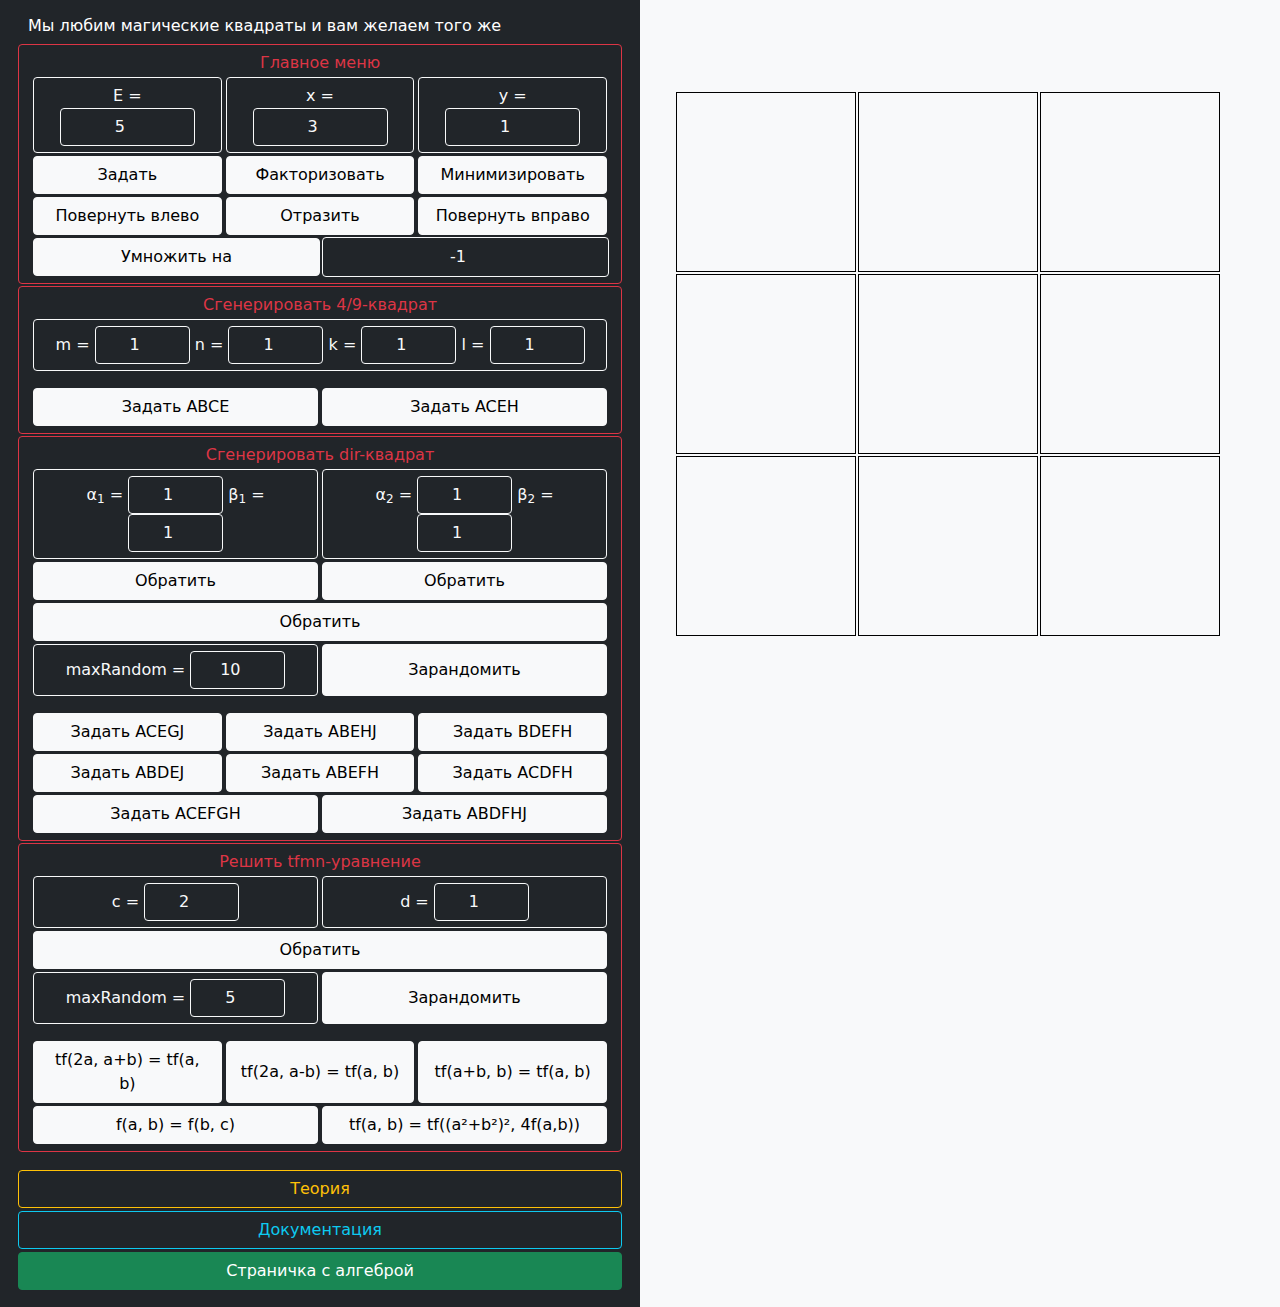
<file: index.html>
<!DOCTYPE html>
<html lang="en">
    <head>
        <meta charset="UTF-8">
        <meta http-equiv="X-UA-Compatible" content="IE=edge">
        <meta name="viewport" content="width=device-width, initial-scale=1.0">
        <title>MagicSquare</title>
        <link rel="stylesheet" href="bootstrap-5/css/bootstrap.min.css">
        <link rel="stylesheet" href="css/main.css">
    </head>

    <body>
        <div class = "content bg-light">
            <div id = "leftPanel" class = "leftPanel d-flex flex-column flex-shrink-0 p-3 text-white bg-dark">
                <div class="row"><div class = "col"><h6>Мы любим магические квадраты и вам желаем того же</h6></div></div>
                <div id = "values" class = "btn btn-outline-danger">
                    <div class="row"><div class = "col">Главное меню</div></div>
                    <div class="step-sm row">
                        <div class = "col btn btn-outline-light">
                            E = <input class="btn btn-outline-light" type = "number" id = "inputE" value = "5" maxlength = "10" min = "-999999" max = "9999999">
                        </div>
                        <div class = "col btn btn-outline-light">
                            x = <input class="btn btn-outline-light" type = "number" id = "inputX" value = "3" maxlength = "10" min = "-999999" max = "9999999">
                        </div>
                        <div class = "col btn btn-outline-light">
                            y = <input class="btn btn-outline-light" type = "number" id = "inputY" value = "1" maxlength = "10" min = "-999999" max = "9999999">
                        </div>
                    </div>
                    <div class="step-sm row">    
                        <button id = "applyButton" class="btn btn-light col">Задать</button>
                        <button id = "factorizeButton" class="btn btn-light col">Факторизовать</button>
                        <button id = "minimizeButton" class="btn btn-light col">Минимизировать</button>
                    </div>
                    <div class="step-sm row">
                        <button id = "leftRotateButton" class="btn btn-light col">Повернуть влево</button>
                        <button id = "mirrorButton" class="btn btn-light col">Отразить</button>
                        <button id = "rightRotateButton" class="btn btn-light col">Повернуть вправо</button>
                    </div>
                    <div class="step-sm row">
                        <button id = "multiplyButton" class="btn btn-light col">Умножить на</button>
                        <input class="btn btn-outline-light col" type = "number" id = "inputMultiply" value = "-1" maxlength = "3" min = "-9999" max = "999">
                    </div>
                </div>

                <div id = "fourOfNine" class = "btn btn-outline-danger step-lg">
                    <div class="row"><div class = "col">Сгенерировать 4/9-квадрат</div></div>
                    <div class = "step-sm row">
                        <div class = "col btn btn-outline-light">
                            m = <input class="btn btn-outline-light" type = "number" id = "inputM" value = "1" min = "1" max = "15">
                            n = <input class="btn btn-outline-light" type = "number" id = "inputN" value = "1" min = "1" max = "15">
                            k = <input class="btn btn-outline-light" type = "number" id = "inputK" value = "1" min = "1" max = "15">
                            l = <input class="btn btn-outline-light" type = "number" id = "inputL" value = "1" min = "1" max = "15">
                        </div>
                    </div>
                    <div class = "step-lg row">
                        <button id = "applyButtonABCE" class="btn btn-light col">Задать ABCE</button>
                        <button id = "applyButtonACEH" class="btn btn-light col">Задать ACEH</button>
                    </div>
                </div>


                <div id = "dirs" class = "btn btn-outline-danger step-lg">
                    <div class="row"><div class = "col">Сгенерировать dir-квадрат</div></div>
                    <div class = "step-sm row">
                        <div class = "col btn btn-outline-light">
                            &#945<sub>1</sub> = <input class="btn btn-outline-light" type = "number" id = "inputA1" value = "1" min = "1" max = "15">
                            &#946<sub>1</sub> = <input class="btn btn-outline-light" type = "number" id = "inputB1" value = "1" min = "1" max = "15">
                        </div>
                        <div class = "col btn btn-outline-light">
                            &#945<sub>2</sub> = <input class="btn btn-outline-light" type = "number" id = "inputA2" value = "1" min = "1" max = "15">
                            &#946<sub>2</sub> = <input class="btn btn-outline-light" type = "number" id = "inputB2" value = "1" min = "1" max = "15">                 
                        </div>
                    </div>   
                    <div class = "step-sm row">
                        <button id = "swapButton1" class="btn btn-light col">Обратить</button>
                        <button id = "swapButton2" class="btn btn-light col">Обратить</button>
                    </div>
                    <div class = "step-sm row">
                        <button id = "bigSwapButton" class="btn btn-light col">Обратить</button>
                    </div>
                    <div class = "step-sm row">
                        <div class = "col btn btn-outline-light">
                            maxRandom = <input class="btn btn-outline-light" type = "number" id = "inputMaxACEGJ" value = "10" maxlength = "3" min = "1" max = "15">
                        </div>
                        <button id = "randomButtonACEGJ" class="btn btn-light col">Зарандомить</button>
                    </div>

                    <div class = "step-lg row">
                        <button id = "applyButtonACEGJ" class="btn btn-light col">Задать ACEGJ</button>
                        <button id = "applyButtonABEHJ" class="btn btn-light col">Задать ABEHJ</button>
                        <button id = "applyButtonBDEFH" class="btn btn-light col">Задать BDEFH</button>
                    </div>
                    <div class = "step-sm row">
                        <button id = "applyButtonABDEJ" class="btn btn-light col">Задать ABDEJ</button>
                        <button id = "applyButtonABEFH" class="btn btn-light col">Задать ABEFH</button>
                        <button id = "applyButtonACDFH" class="btn btn-light col">Задать ACDFH</button>
                    </div>
                    <div class = "step-sm row">
                        <button id = "applyButtonACEFGH" class="btn btn-light col">Задать ACEFGH</button>
                        <button id = "applyButtonABDFHJ" class="btn btn-light col">Задать ABDFHJ</button>
                    </div>
                </div>

                <div class = "step-lg btn btn-outline-danger">
                    <div class="row"><div class = "col">Решить tfmn-уравнение</div></div>
                    <div class = "step-sm row">
                        <div class = "col btn btn-outline-light">
                            c = <input class="btn btn-outline-light" type = "number" id = "inputC" value = "2" maxlength = "3" min = "1" max = "15">
                        </div>
                        <div class = "col btn btn-outline-light">
                            d = <input class="btn btn-outline-light" type = "number" id = "inputD" value = "1" maxlength = "3" min = "1" max = "15">
                        </div>
                    </div>
                    <div class = "step-sm row">
                        <button id = "swapCdButton" class="btn btn-light col">Обратить</button>
                    </div>
                    <div class = "step-sm row">
                        <div class = "col btn btn-outline-light">
                            maxRandom = <input class="btn btn-outline-light" type = "number" id = "inputMaxCD" value = "5" maxlength = "3" min = "1" max = "15">
                        </div>
                        <button class="btn btn-light col" id = "randomButtonCD">Зарандомить</button>
                    </div>
                    <div class = "step-lg row">
                        <button class="btn btn-light col" id = "solveFirstButton">tf(2a, a+b) = tf(a, b)</button>
                        <button class="btn btn-light col" id = "solveSecondButton">tf(2a, a-b) = tf(a, b)</button>
                        <button class="btn btn-light col" id = "solveThirdButton">tf(a+b, b) = tf(a, b)</button>
                    </div>
                    <div class = "step-sm row">
                        <button class="btn btn-light col" id = "solveFourthButton">f(a, b) = f(b, c)</button>
                        <button class="btn btn-light col" id = "solveSevenButton">
                            tf(a, b) = tf((a&#178+b&#178)&#178, 4f(a,b))
                        </button>
                    </div>
                </div>

                <div class = "step-lg">
                    <a class = "step-sm row text-decoration-none" href = "MagicSquare.pdf" target = "_blank">
                        <button class = "btn btn-outline-warning col">Теория</button>
                    </a>
                    <a class = "step-sm row text-decoration-none" href = "https://github.com/VladimirMynka/MagicSquare" target = "_blank">
                        <button class = "btn btn-outline-info col">Документация</button>
                    </a>
                    <a class = "step-sm row text-decoration-none" href = "MatrixMultiply/index.html" target = "_blank">
                        <button class = "btn btn-success col">Страничка с алгеброй</button>
                    </a>
                </div>
            </div>

            <div class = "square" id = "square">
                <div class = "squareLine">
                    <div id = "E+x" class = "squareElement"></div> 
                    <div id = "E-x+y" class = "squareElement"></div> 
                    <div id = "E-y" class = "squareElement"></div>
                </div>
                <div class = "squareLine">
                    <div id = "E-x-y" class = "squareElement"></div>
                    <div id = "E" class = "squareElement"></div>
                    <div id = "E+x+y" class = "squareElement"></div>
                </div>
                <div class = "squareLine">
                    <div id = "E+y" class = "squareElement"></div>
                    <div id = "E+x-y" class = "squareElement"></div>
                    <div id = "E-x" class = "squareElement"></div>
                </div>
            </div>
        </div>

        <script src = "js/math.js"></script>
        <script src = "js/common.js"></script>
        <script src = "js/polynomials.js"></script>
        <script src = "js/polynomials2.js"></script>
        <script src = "js/main.js"></script>
        <script src = "js/rsa.js"></script>
        <script src = "js/generator.js"></script>
    </body>


</html>
</file>
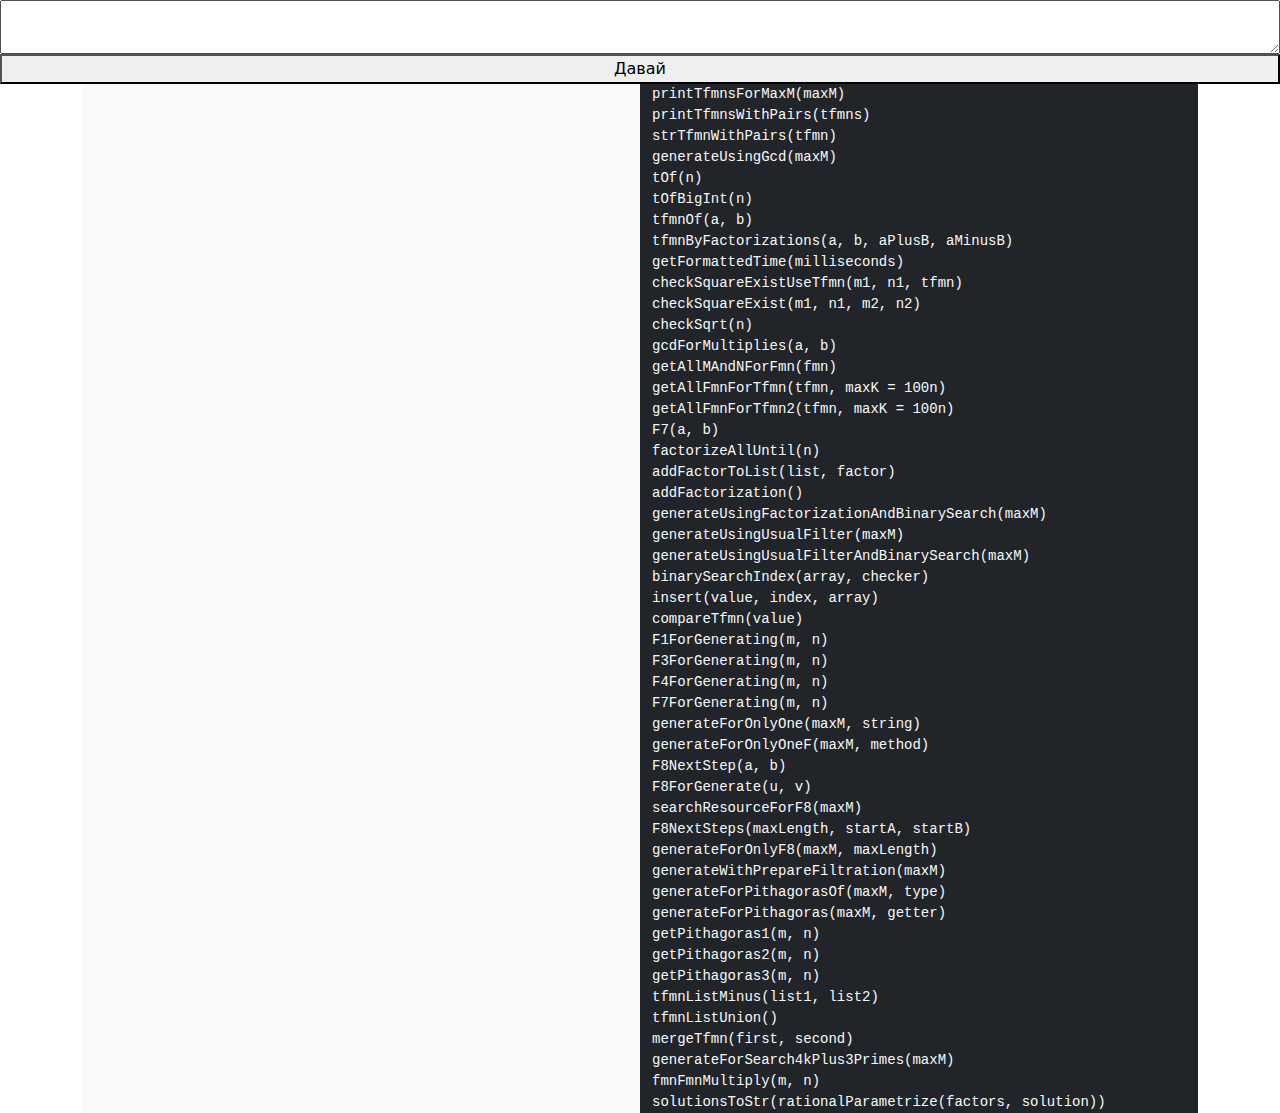
<file: Console/index.html>
<!DOCTYPE html>
<html lang="en">
<head>
    <meta charset="UTF-8">
    <meta http-equiv="X-UA-Compatible" content="IE=edge">
    <meta name="viewport" content="width=device-width, initial-scale=1.0">
    <title>MagicSquare</title>
    <link rel="stylesheet" href="../bootstrap-5/css/bootstrap.min.css">
    <link rel="stylesheet" href="../css/main.css">
</head>

<body>
<textarea id="input">
    </textarea>
<button id="startButton">
    Давай
</button>
<div class="container">
    <div class="row">
        <div id="output" class="col-6 bg-light text-dark text-wrap">

        </div>
        <div class="col-6 bg-dark text-light">
            <code id="funcs" class="text-light"></code>
        </div>
    </div>
</div>


<script src="../jQuery/jQuery.js"></script>
<script src="../js/math.js"></script>
<script src="../js/common.js"></script>
<script src="../js/polynomials.js"></script>
<script src="../js/polynomials2.js"></script>
<script src="../js/multiply/square.js"></script>
<script src="../js/rsa.js"></script>
<script src="../js/generator.js"></script>
<script>
    console.logs = [];
    const clog = console.log.bind(console);
    const error = console.error.bind(console);
    const clear = console.clear.bind(console);

    funcs = `printTfmnsForMaxM(maxM)
printTfmnsWithPairs(tfmns)
strTfmnWithPairs(tfmn)
generateUsingGcd(maxM)
tOf(n)
tOfBigInt(n)
tfmnOf(a, b)
tfmnByFactorizations(a, b, aPlusB, aMinusB)
getFormattedTime(milliseconds)
checkSquareExistUseTfmn(m1, n1, tfmn)
checkSquareExist(m1, n1, m2, n2)
checkSqrt(n)
gcdForMultiplies(a, b)
getAllMAndNForFmn(fmn)
getAllFmnForTfmn(tfmn, maxK = 100n)
getAllFmnForTfmn2(tfmn, maxK = 100n)
F7(a, b)
factorizeAllUntil(n)
addFactorToList(list, factor)
addFactorization()
generateUsingFactorizationAndBinarySearch(maxM)
generateUsingUsualFilter(maxM)
generateUsingUsualFilterAndBinarySearch(maxM)
binarySearchIndex(array, checker)
insert(value, index, array)
compareTfmn(value)
F1ForGenerating(m, n)
F3ForGenerating(m, n)
F4ForGenerating(m, n)
F7ForGenerating(m, n)
generateForOnlyOne(maxM, string)
generateForOnlyOneF(maxM, method)
F8NextStep(a, b)
F8ForGenerate(u, v)
searchResourceForF8(maxM)
F8NextSteps(maxLength, startA, startB)
generateForOnlyF8(maxM, maxLength)
generateWithPrepareFiltration(maxM)
generateForPithagorasOf(maxM, type)
generateForPithagoras(maxM, getter)
getPithagoras1(m, n)
getPithagoras2(m, n)
getPithagoras3(m, n)
tfmnListMinus(list1, list2)
tfmnListUnion()
mergeTfmn(first, second)
generateForSearch4kPlus3Primes(maxM)
fmnFmnMultiply(m, n)
solutionsToStr(rationalParametrize(factors, solution))`.split('\n')

    let jsongify = (data) => JSON.stringify(data, (key, value) =>
        typeof value === "bigint" ? value.toString() + "n" : value
    )

    for (let func of funcs) {
        let keeper = document.createElement("div")
        keeper.innerText = func
        keeper.onclick = () => {
            let input = document.getElementById("input")
            input.value = func
        }
        document.getElementById("funcs").append(keeper)
    }

    let index = -1;

    console.log = (...args) => {
        console.logs.push({
            type: "message",
            message: args.toString()
        })
        drawLogs(console.logs)
        clog(args.toString());
    }

    console.error = (...args) => {
        console.logs.push({
            type: "error",
            message: args.toString()
        })
        drawLogs(console.logs)
        error(args.toString());
    }

    console.clear = (...args) => {
        console.logs.length = length;
        drawLogs(console.logs);
        error(args.toString());
    }

    console.input = (...args) => {
        console.logs.push({
            type: "input",
            message: args.toString()
        })
        drawLogs(console.logs);
    }

    console.result = (...args) => {
        console.logs.push({
            type: "result",
            message: typeof args[0] == 'object' ? jsongify(args) : args.toString()
        })
        drawLogs(console.logs);
    }

    document.getElementById("startButton").onclick = () => {
        let input = document.getElementById("input")
        let text = input.value
        console.input(text)
        input.value = ""
        let result = eval(text)
        console.result(result)
    }

    let drawLogs = (logs) => {
        let output = document.getElementById("output")
        output.innerHTML = ""
        for (let log of logs) {
            let elem = document.createElement('div')
            elem.innerText = log.message
            elem.classList.add("text-wrap", "overflow-hidden")
            if (log.type == "error") {
                elem.classList.add("bg-danger")
            } else if (log.type == "input") {
                elem.classList.add("bg-info")
                elem.classList.add("fst-italic")
            } else if (log.type == "input") {
                elem.classList.add("bg-success")
                elem.classList.add("fw-bold")
            }
            elem.onclick = () => {
                let input = document.getElementById("input")
                input.value = elem.innerText
            }
            output.prepend(elem)
        }
    }

    document.addEventListener('keydown', function (event) {
        if (event.key == 'Enter' && !event.shiftKey) {
            document.getElementById("startButton").click()
            event.preventDefault()
        }
        if (event.key == '') {
            document.getElementById("startButton").click()
            event.preventDefault()
        }
    });
</script>
</body>


</html>
</file>
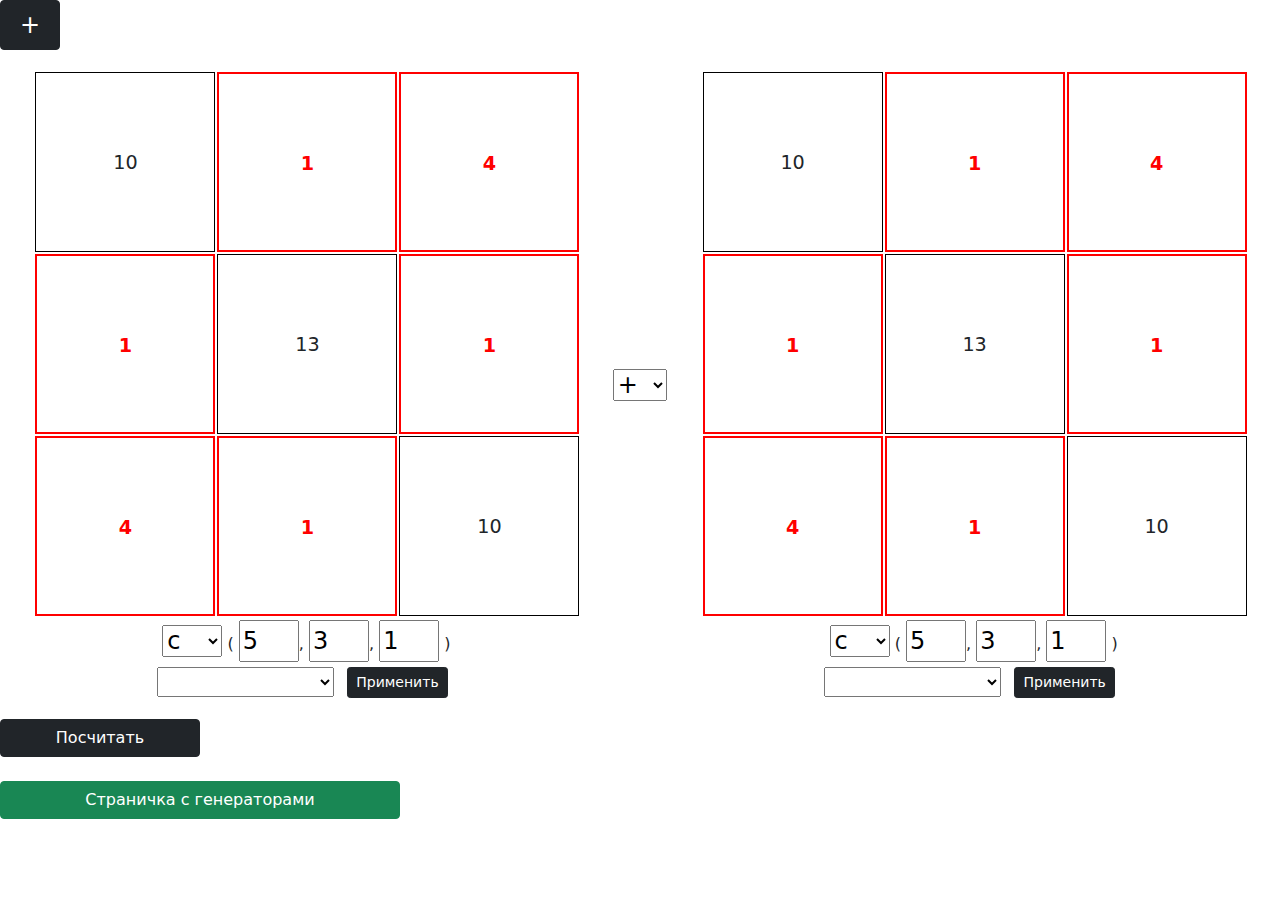
<file: matrix_multiply/index.html>
<!DOCTYPE html>
<html lang="en">
    <head>
        <meta charset="UTF-8">
        <meta http-equiv="X-UA-Compatible" content="IE=edge">
        <meta name="viewport" content="width=device-width, initial-scale=1.0">
        <title>MagicSquare</title>
        <link rel="stylesheet" href="../bootstrap-5/css/bootstrap.min.css">
        <link rel="stylesheet" href="../css/main.css">
    </head>

    <body>

    <div class="square-wrapper d-none">
        <div class="square">
            <div class = "squareLine">
                <div class = "squareElement Ex"></div>
                <div class = "squareElement E-xy"></div>
                <div class = "squareElement E-y"></div>
            </div>
            <div class = "squareLine">
                <div class = "squareElement E-x-y"></div>
                <div class = "squareElement E"></div>
                <div class = "squareElement Exy"></div>
            </div>
            <div class = "squareLine">
                <div class = "squareElement Ey"></div>
                <div class = "squareElement Ex-y"></div>
                <div class = "squareElement E-x"></div>
            </div>
        </div>
        <div class="row text-center">
            <div class="col-12 mt-1">
                <select class="small-input">
                    <option>m</option>
                    <option>c</option>
                </select>
                (
                <input type="number" class="small-input input-E"/>,
                <input type="number" class="small-input input-x"/>,
                <input type="number" class="small-input input-y"/>
                )
            </div>
            <div class="col-12 mt-1">
                <select class="operator-one-select" style="height: 30px">
                    <option value="0">Повернуть влево</option>
                    <option value="1">Повернуть вправо</option>
                    <option value="2">Транспонировать</option>
                    <option value="3">Минимизировать</option>
                    <option value="4">Умножить на</option>
                    <option value="5">Факторизовать</option>
                </select>
                <input type="number" class="d-none number-input">
                <button class="btn btn-dark btn-sm apply-one-operator mx-2">Применить</button>
            </div>
        </div>
    </div>

    <select class="operation-select d-none small-input">
        <option>+</option>
        <option>-</option>
        <option>×</option>
    </select>


    <button id = "add-square-button" class="btn btn-dark small-input">+</button>
    <div class="square-container">
    </div>
    <button id = "calculate-button" class="btn btn-dark" style="width: 200px">Посчитать</button>
    <a href="../index.html" class="btn btn-success mt-4" style="width: 400px">Страничка с генераторами</a>



    <script src = "../jQuery/jQuery.js"></script>
        <script src = "../js/math.js"></script>
        <script src = "../js/polynomials.js"></script>
        <script src = "../js/polynomials2.js"></script>
        <script src = "../js/multiply/square.js"></script>
        <script src = "../js/multiply/multiplierPage.js"></script>
        <script src = "../js/rsa.js"></script>
        <script src = "../js/generator.js"></script>
    </body>


</html>
</file>
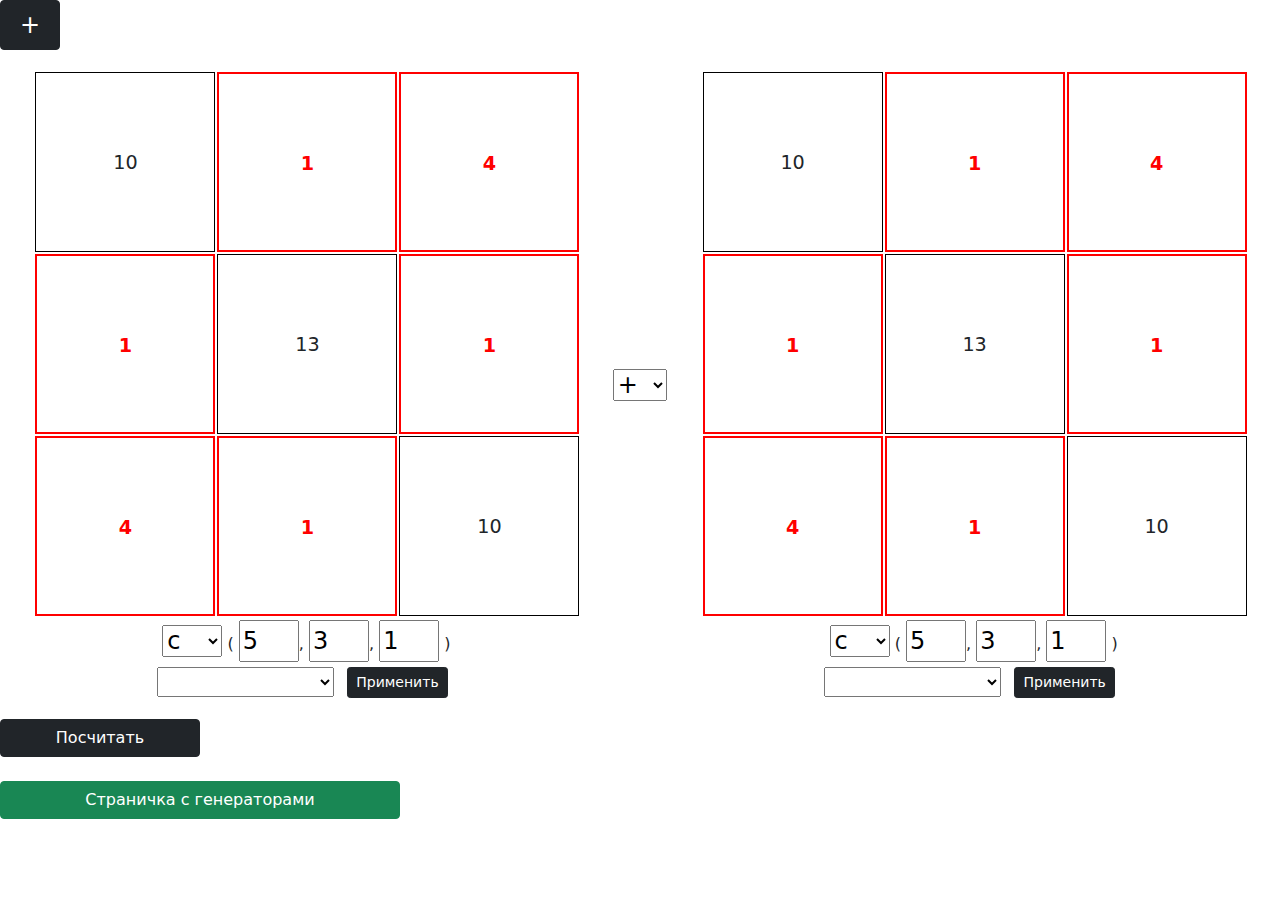
<file: MatrixMultiply/index.html>
<!DOCTYPE html>
<html lang="en">
<head>
    <meta charset="UTF-8">
    <meta http-equiv="X-UA-Compatible" content="IE=edge">
    <meta name="viewport" content="width=device-width, initial-scale=1.0">
    <title>MagicSquare</title>
    <link rel="stylesheet" href="../bootstrap-5/css/bootstrap.min.css">
    <link rel="stylesheet" href="../css/main.css">
</head>

<body>

<div class="square-wrapper d-none">
    <div class="square">
        <div class="squareLine">
            <div class="squareElement Ex"></div>
            <div class="squareElement E-xy"></div>
            <div class="squareElement E-y"></div>
        </div>
        <div class="squareLine">
            <div class="squareElement E-x-y"></div>
            <div class="squareElement E"></div>
            <div class="squareElement Exy"></div>
        </div>
        <div class="squareLine">
            <div class="squareElement Ey"></div>
            <div class="squareElement Ex-y"></div>
            <div class="squareElement E-x"></div>
        </div>
    </div>
    <div class="row text-center">
        <div class="col-12 mt-1">
            <select class="small-input">
                <option>m</option>
                <option>c</option>
            </select>
            (
            <input type="number" class="small-input input-E"/>,
            <input type="number" class="small-input input-x"/>,
            <input type="number" class="small-input input-y"/>
            )
        </div>
        <div class="col-12 mt-1">
            <select class="operator-one-select" style="height: 30px">
                <option value="0">Повернуть влево</option>
                <option value="1">Повернуть вправо</option>
                <option value="2">Транспонировать</option>
                <option value="3">Минимизировать</option>
                <option value="4">Умножить на</option>
                <option value="5">Факторизовать</option>
            </select>
            <input type="number" class="d-none number-input">
            <button class="btn btn-dark btn-sm apply-one-operator mx-2">Применить</button>
        </div>
    </div>
</div>

<select class="operation-select d-none small-input">
    <option>+</option>
    <option>-</option>
    <option>×</option>
</select>


<button id="add-square-button" class="btn btn-dark small-input">+</button>
<div class="square-container">
</div>
<button id="calculate-button" class="btn btn-dark" style="width: 200px">Посчитать</button>
<a href="../index.html" class="btn btn-success mt-4" style="width: 400px">Страничка с генераторами</a>


<script src="../jQuery/jQuery.js"></script>
<script src="../js/math.js"></script>
<script src="../js/common.js"></script>
<script src="../js/polynomials.js"></script>
<script src="../js/polynomials2.js"></script>
<script src="../js/multiply/square.js"></script>
<script src="../js/multiply/multiplierPage.js"></script>
<script src="../js/rsa.js"></script>
<script src="../js/generator.js"></script>
</body>


</html>
</file>
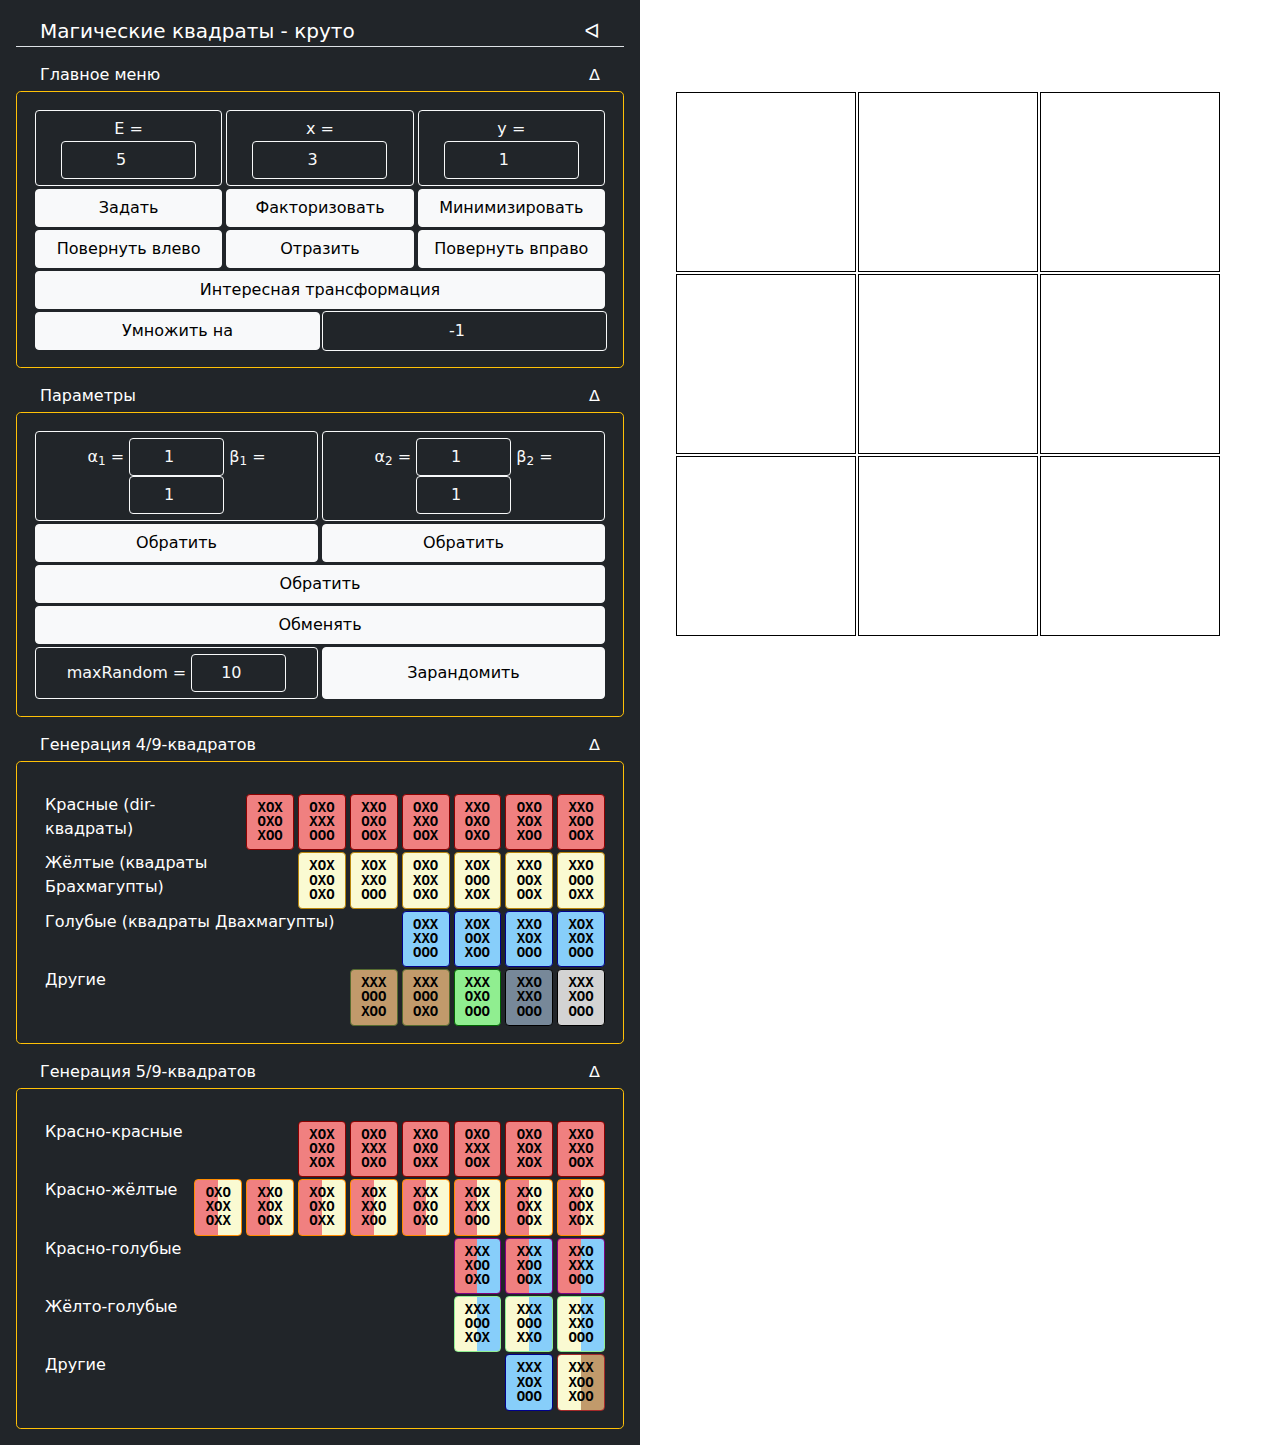
<file: New/index.html>
<!DOCTYPE html>
<html lang="en">
<head>
    <meta charset="UTF-8">
    <meta http-equiv="X-UA-Compatible" content="IE=edge">
    <meta name="viewport" content="width=device-width, initial-scale=1.0">
    <title>MagicSquare</title>
    <link rel="stylesheet" href="../bootstrap-5/css/bootstrap.min.css">
    <link rel="stylesheet" href="../css/main2.css">
</head>

<body>
<div id="shower" class="card d-none position-absolute">
    <div class="card-header">
        <div class="container">
            <div class="row">
                <div class="col-10 p-0">Всем привет</div>
                <div id="close-shower" role="button" class="col-2 font-monospace text-end p-0 user-select-none">X</div>
            </div>
        </div>
    </div>
    <div class="card-body">
        <div class="container px-0 font-monospace">
            <div class="row px-0 d-none mt-1">
                <div class="col-5 fw-bold px-0">Уравнение:</div>
                <div class="col-7 px-0"><pre>x² + y² = w² + z²</pre></div>
            </div>
        </div>
    </div>
</div>
<div id="content" class="content user-select-none">
    <div class="shadup d-flex flex-column flex-shrink-1 p-3 text-white bg-dark d-none">
        <div role="button" class="toggler text-end fs-5 border-bottom">ᐅ</div>
    </div>
    <div class="shadup leftPanel flex-shrink-0 p-3 text-white bg-dark">
        <div class="container border-bottom">
            <div class="row p-0 m-0">
                <div class="col fs-5">Магические квадраты - круто</div>
                <div role="button" class="toggler col-1 text-end fs-5">ᐊ</div>
            </div>
        </div>

<!--        Main menu-->
        <div class="container mt-3"><div class="row">
            <div role="button" class = "col toggler-main">Главное меню</div>
            <div role="button" class = "col-1 text-end toggler-main toggler-main-visible">ᐃ</div>
        </div></div>
        <div class="container border border-warning rounded-3 p-3 mt-1 main-cont">
            <div class="step-sm row">
                <div class = "col btn btn-outline-light">
                    E = <input class="btn btn-outline-light" type = "number" id = "inputE" value = "5" maxlength = "10" min = "-999999" max = "9999999">
                </div>
                <div class = "col btn btn-outline-light">
                    x = <input class="btn btn-outline-light" type = "number" id = "inputX" value = "3" maxlength = "10" min = "-999999" max = "9999999">
                </div>
                <div class = "col btn btn-outline-light">
                    y = <input class="btn btn-outline-light" type = "number" id = "inputY" value = "1" maxlength = "10" min = "-999999" max = "9999999">
                </div>
            </div>
            <div class="step-sm row">
                <button id = "applyButton" class="btn btn-light col">Задать</button>
                <button id = "factorizeButton" class="btn btn-light col">Факторизовать</button>
                <button id = "minimizeButton" class="btn btn-light col">Минимизировать</button>
            </div>
            <div class="step-sm row">
                <button id = "leftRotateButton" class="btn btn-light col">Повернуть влево</button>
                <button id = "mirrorButton" class="btn btn-light col">Отразить</button>
                <button id = "rightRotateButton" class="btn btn-light col">Повернуть вправо</button>
            </div>
            <div class="step-sm row">
                <button id = "interestingButton" class="btn btn-light col">Интересная трансформация</button>
            </div>
            <div class="step-sm row">
                <button id = "multiplyButton" class="btn btn-light col">Умножить на</button>
                <input class="btn btn-outline-light col" type = "number" id = "inputMultiply" value = "-1" maxlength = "3" min = "-9999" max = "999">
            </div>
        </div>

<!--        Params-->
        <div class="container mt-3"><div class="row">
            <div role="button" class = "col toggler-param">Параметры</div>
            <div role="button" class = "col-1 text-end toggler-param toggler-param-visible">ᐃ</div>
        </div></div>
        <div class="container border border-warning rounded-3 p-3 mt-1 param-cont">
            <div class = "step-sm row">
                <div class = "col btn btn-outline-light">
                    &#945<sub>1</sub> = <input class="btn btn-outline-light" type = "number" id = "inputA1" value = "1" min = "1" max = "15">
                    &#946<sub>1</sub> = <input class="btn btn-outline-light" type = "number" id = "inputB1" value = "1" min = "1" max = "15">
                </div>
                <div class = "col btn btn-outline-light">
                    &#945<sub>2</sub> = <input class="btn btn-outline-light" type = "number" id = "inputA2" value = "1" min = "1" max = "15">
                    &#946<sub>2</sub> = <input class="btn btn-outline-light" type = "number" id = "inputB2" value = "1" min = "1" max = "15">
                </div>
            </div>
            <div class = "step-sm row">
                <button id = "swapButton1" class="btn btn-light col">Обратить</button>
                <button id = "swapButton2" class="btn btn-light col">Обратить</button>
            </div>
            <div class = "step-sm row">
                <button id = "bigSwapButton" class="btn btn-light col">Обратить</button>
            </div>
            <div class = "step-sm row">
                <button id = "bigTradeButton" class="btn btn-light col">Обменять</button>
            </div>
            <div class = "step-sm row">
                <div class = "col btn btn-outline-light">
                    maxRandom = <input class="btn btn-outline-light" type = "number" id = "inputMaxParam" value = "10" maxlength = "3" min = "1" max = "15">
                </div>
                <button id = "randomButtonParam" class="btn btn-light col">Зарандомить</button>
            </div>
        </div>

<!--        4/9-->
        <div class="container mt-3"><div class="row">
            <div role="button" class = "col toggler-four">Генерация 4/9-квадратов</div>
            <div role="button" class = "col-1 text-end toggler-four toggler-four-visible">ᐃ</div>
        </div></div>
        <div class="container border border-warning rounded-3 p-3 mt-1 four-cont">
            <div class = "step-lg row">
                <div id="red" class="col align-middle">Красные (dir-квадраты)</div>
                <button id = "applyButtonACEG" class="btn btn-light col-1 generator-button px-0 fw-bold my-red">
                    <pre class="font-monospace m-0 overflow-hidden" style="line-height: 1.01em">
XOX
OXO
XOO</pre></button>
                <button id = "applyButtonBDEF" class="btn btn-light col-1 generator-button px-0 fw-bold my-red">
                    <pre class="font-monospace m-0 overflow-hidden" style="line-height: 1.01em">
OXO
XXX
OOO</pre></button>
                <button id = "applyButtonABEJ" class="btn btn-light col-1 generator-button px-0 fw-bold my-red">
                    <pre class="font-monospace m-0 overflow-hidden" style="line-height: 1.01em">
XXO
OXO
OOX</pre></button>
                <button id = "applyButtonBDEJ" class="btn btn-light col-1 generator-button px-0 fw-bold my-red">
                    <pre class="font-monospace m-0 overflow-hidden" style="line-height: 1.01em">
OXO
XXO
OOX</pre></button>
                <button id = "applyButtonABEH" class="btn btn-light col-1 generator-button px-0 fw-bold my-red">
                    <pre class="font-monospace m-0 overflow-hidden" style="line-height: 1.01em">
XXO
OXO
OXO</pre></button>
                <button id = "applyButtonBDFG" class="btn btn-light col-1 generator-button px-0 fw-bold my-red">
                    <pre class="font-monospace m-0 overflow-hidden" style="line-height: 1.01em">
OXO
XOX
XOO</pre></button>
                <button id = "applyButtonABDJ" class="btn btn-light col-1 generator-button px-0 fw-bold my-red">
                    <pre class="font-monospace m-0 overflow-hidden" style="line-height: 1.01em">
XXO
XOO
OOX</pre></button>
            </div>
            <div class="row">
                <div id="yellow" class="col align-middle">Жёлтые (квадраты Брахмагупты)</div>
                <button id = "applyButtonACEH" class="btn btn-light col-1 generator-button px-0 fw-bold my-yellow">
                    <pre class="font-monospace m-0 overflow-hidden" style="line-height: 1.01em">
XOX
OXO
OXO</pre></button>
                <button id = "applyButtonACDE" class="btn btn-light col-1 generator-button px-0 fw-bold my-yellow">
                    <pre class="font-monospace m-0 overflow-hidden" style="line-height: 1.01em">
XOX
XXO
OOO</pre></button>
                <button id = "applyButtonBDFH" class="btn btn-light col-1 generator-button px-0 fw-bold my-yellow">
                    <pre class="font-monospace m-0 overflow-hidden" style="line-height: 1.01em">
OXO
XOX
OXO</pre></button>
                <button id = "applyButtonACGJ" class="btn btn-light col-1 generator-button px-0 fw-bold my-yellow">
                    <pre class="font-monospace m-0 overflow-hidden" style="line-height: 1.01em">
XOX
OOO
XOX</pre></button>
                <button id = "applyButtonABFJ" class="btn btn-light col-1 generator-button px-0 fw-bold my-yellow">
                    <pre class="font-monospace m-0 overflow-hidden" style="line-height: 1.01em">
XXO
OOX
OOX</pre></button>
                <button id = "applyButtonABHJ" class="btn btn-light col-1 generator-button px-0 fw-bold my-yellow">
                    <pre class="font-monospace m-0 overflow-hidden" style="line-height: 1.01em">
XXO
OOO
OXX</pre></button>
            </div>
            <div class="row">
                <div id="blue" class="col align-middle">Голубые (квадраты Двахмагупты)</div>
                <button id = "applyButtonBCDE" class="btn btn-light col-1 generator-button px-0 fw-bold my-blue">
                    <pre class="font-monospace m-0 overflow-hidden" style="line-height: 1.01em">
OXX
XXO
OOO</pre></button>
                <button id = "applyButtonACFG" class="btn btn-light col-1 generator-button px-0 fw-bold my-blue">
                    <pre class="font-monospace m-0 overflow-hidden" style="line-height: 1.01em">
XOX
OOX
XOO</pre></button>
                <button id = "applyButtonABDF" class="btn btn-light col-1 generator-button px-0 fw-bold my-blue">
                    <pre class="font-monospace m-0 overflow-hidden" style="line-height: 1.01em">
XXO
XOX
OOO</pre></button>
                <button id = "applyButtonACDF" class="btn btn-light col-1 generator-button px-0 fw-bold my-blue">
                    <pre class="font-monospace m-0 overflow-hidden" style="line-height: 1.01em">
XOX
XOX
OOO</pre></button>
            </div>
            <div class="row">
                <div id="other" class="col align-middle">Другие</div>
                <button id = "applyButtonABCG" class="btn btn-light col-1 generator-button px-0 fw-bold my-brown">
                    <pre class="font-monospace m-0 overflow-hidden" style="line-height: 1.01em">
XXX
OOO
XOO</pre></button>
                <button id = "applyButtonABCH" class="btn btn-light col-1 generator-button px-0 fw-bold my-brown">
                    <pre class="font-monospace m-0 overflow-hidden" style="line-height: 1.01em">
XXX
OOO
OXO</pre></button>
                <button id = "applyButtonABCE" class="btn btn-light col-1 generator-button px-0 fw-bold my-green">
                    <pre class="font-monospace m-0 overflow-hidden" style="line-height: 1.01em">
XXX
OXO
OOO</pre></button>
                <button id = "applyButtonABDE" class="btn btn-light col-1 generator-button px-0 fw-bold my-black">
                    <pre class="font-monospace m-0 overflow-hidden" style="line-height: 1.01em">
XXO
XXO
OOO</pre></button>
                <button id = "applyButtonABCD" class="btn btn-light col-1 generator-button px-0 fw-bold my-gray">
                    <pre class="font-monospace m-0 overflow-hidden" style="line-height: 1.01em">
XXX
XOO
OOO</pre></button>
            </div>
        </div>

<!--        5/9-->
        <div class="container mt-3"><div class="row">
            <div role="button" class = "col toggler-five">Генерация 5/9-квадратов</div>
            <div role="button" class = "col-1 text-end toggler-five toggler-five-visible">ᐃ</div>
        </div></div>
        <div class="container border border-warning rounded-3 p-3 mt-1 five-cont">
            <div class = "step-lg row">
                <div id="redred" class="col align-middle">Красно-красные</div>
                <button id = "applyButtonACEGJ" class="btn btn-light col-1 generator-button px-0 fw-bold my-red-red">
                    <pre class="font-monospace m-0 overflow-hidden" style="line-height: 1.01em">
XOX
OXO
XOX</pre></button>
                <button id = "applyButtonBDEFH" class="btn btn-light col-1 generator-button px-0 fw-bold my-red-red">
                    <pre class="font-monospace m-0 overflow-hidden" style="line-height: 1.01em">
OXO
XXX
OXO</pre></button>
                <button id = "applyButtonABEHJ" class="btn btn-light col-1 generator-button px-0 fw-bold my-red-red">
                    <pre class="font-monospace m-0 overflow-hidden" style="line-height: 1.01em">
XXO
OXO
OXX</pre></button>
                <button id = "applyButtonBDEFJ" class="btn btn-light col-1 generator-button px-0 fw-bold my-red-red">
                    <pre class="font-monospace m-0 overflow-hidden" style="line-height: 1.01em">
OXO
XXX
OOX</pre></button>
                <button id = "applyButtonBDFGJ" class="btn btn-light col-1 generator-button px-0 fw-bold my-red-red">
                    <pre class="font-monospace m-0 overflow-hidden" style="line-height: 1.01em">
OXO
XOX
XOX</pre></button>
                <button id = "applyButtonABDEJ" class="btn btn-light col-1 generator-button px-0 fw-bold my-red-red">
                    <pre class="font-monospace m-0 overflow-hidden" style="line-height: 1.01em">
XXO
XXO
OOX</pre></button>
            </div>
            <div class="row">
                <div id="redyellow" class="col align-middle">Красно-жёлтые</div>
                <button id = "applyButtonBDFHJ" class="btn btn-light col-1 generator-button px-0 fw-bold my-red-yellow">
                    <pre class="font-monospace m-0 overflow-hidden" style="line-height: 1.01em">
OXO
XOX
OXX</pre></button>
                <button id = "applyButtonABDFJ" class="btn btn-light col-1 generator-button px-0 fw-bold my-red-yellow">
                    <pre class="font-monospace m-0 overflow-hidden" style="line-height: 1.01em">
XXO
XOX
OOX</pre></button>
                <button id = "applyButtonACEHJ" class="btn btn-light col-1 generator-button px-0 fw-bold my-red-yellow">
                    <pre class="font-monospace m-0 overflow-hidden" style="line-height: 1.01em">
XOX
OXO
OXX</pre></button>
                <button id = "applyButtonACDEG" class="btn btn-light col-1 generator-button px-0 fw-bold my-red-yellow">
                    <pre class="font-monospace m-0 overflow-hidden" style="line-height: 1.01em">
XOX
XXO
XOO</pre></button>
                <button id = "applyButtonABCEH" class="btn btn-light col-1 generator-button px-0 fw-bold my-red-yellow">
                    <pre class="font-monospace m-0 overflow-hidden" style="line-height: 1.01em">
XXX
OXO
OXO</pre></button>
                <button id = "applyButtonACDEF" class="btn btn-light col-1 generator-button px-0 fw-bold my-red-yellow">
                    <pre class="font-monospace m-0 overflow-hidden" style="line-height: 1.01em">
XOX
XXX
OOO</pre></button>
                <button id = "applyButtonABEFJ" class="btn btn-light col-1 generator-button px-0 fw-bold my-red-yellow">
                    <pre class="font-monospace m-0 overflow-hidden" style="line-height: 1.01em">
XXO
OXX
OOX</pre></button>
                <button id = "applyButtonABFGJ" class="btn btn-light col-1 generator-button px-0 fw-bold my-red-yellow">
                    <pre class="font-monospace m-0 overflow-hidden" style="line-height: 1.01em">
XXO
OOX
XOX</pre></button>
            </div>
            <div id="redblue" class="row">
                <div class="col align-middle">Красно-голубые</div>
                <button id = "applyButtonABCDH" class="btn btn-light col-1 generator-button px-0 fw-bold my-red-blue">
                    <pre class="font-monospace m-0 overflow-hidden" style="line-height: 1.01em">
XXX
XOO
OXO</pre></button>
                <button id = "applyButtonABCDJ" class="btn btn-light col-1 generator-button px-0 fw-bold my-red-blue">
                    <pre class="font-monospace m-0 overflow-hidden" style="line-height: 1.01em">
XXX
XOO
OOX</pre></button>
                <button id = "applyButtonABDEF" class="btn btn-light col-1 generator-button px-0 fw-bold my-red-blue">
                    <pre class="font-monospace m-0 overflow-hidden" style="line-height: 1.01em">
XXO
XXX
OOO</pre></button>
            </div>
            <div id="yellowblue" class="row">
                <div class="col align-middle">Жёлто-голубые</div>
                <button id = "applyButtonABCGJ" class="btn btn-light col-1 generator-button px-0 fw-bold my-yellow-blue">
                    <pre class="font-monospace m-0 overflow-hidden" style="line-height: 1.01em">
XXX
OOO
XOX</pre></button>
                <button id = "applyButtonABCGH" class="btn btn-light col-1 generator-button px-0 fw-bold my-yellow-blue">
                    <pre class="font-monospace m-0 overflow-hidden" style="line-height: 1.01em">
XXX
OOO
XXO</pre></button>
                <button id = "applyButtonABCDE" class="btn btn-light col-1 generator-button px-0 fw-bold my-yellow-blue">
                    <pre class="font-monospace m-0 overflow-hidden" style="line-height: 1.01em">
XXX
XXO
OOO</pre></button>
            </div>
            <div class="row">
                <div class="col align-middle">Другие</div>
                <button id = "applyButtonABCDF" class="btn btn-light col-1 generator-button px-0 fw-bold my-blue-blue">
                    <pre class="font-monospace m-0 overflow-hidden" style="line-height: 1.01em">
XXX
XOX
OOO</pre></button>
                <button id = "applyButtonABCDG" class="btn btn-light col-1 generator-button px-0 fw-bold my-yellow-brown">
                    <pre class="font-monospace m-0 overflow-hidden" style="line-height: 1.01em">
XXX
XOO
XOO</pre></button>
            </div>



        </div>

    </div>


    <div class="d-flex flex-column flex-shrink-1 position-relative">
        <div class = "square" id = "square">
            <div class = "squareLine">
                <div id = "E+x" class = "squareElement"></div>
                <div id = "E-x+y" class = "squareElement"></div>
                <div id = "E-y" class = "squareElement"></div>
            </div>
            <div class = "squareLine">
                <div id = "E-x-y" class = "squareElement"></div>
                <div id = "E" class = "squareElement"></div>
                <div id = "E+x+y" class = "squareElement"></div>
            </div>
            <div class = "squareLine">
                <div id = "E+y" class = "squareElement"></div>
                <div id = "E+x-y" class = "squareElement"></div>
                <div id = "E-x" class = "squareElement"></div>
            </div>
        </div>
    </div>
</div>

<script src="../js/math.js"></script>
<script src="../js/common.js"></script>
<script src="../js/polynomials.js"></script>
<script src="../js/polynomials2.js"></script>
<script src="../js/rsa.js"></script>
<script src="../js/generator.js"></script>
<script src="../jQuery/jQuery.js"></script>
<script src="../js/main2.js"></script>
<script src="../html2canvas/html2canvas.js"></script>


<script>
    $('.toggler').on('click', () => {
        $('.shadup').toggleClass('d-none');
        $('#square').toggleClass('square');
    });
    $('.toggler-main').on('click', () => {
        let $mainCot = $('.main-cont');
        $mainCot.toggleClass('d-none');
        console.log($mainCot[0].classList);
        $('.toggler-main-visible').text(($mainCot[0].classList.contains('d-none') ? 'ᐁ' : 'ᐃ'));
    });
    $('.toggler-four').on('click', () => {
        let $mainCot = $('.four-cont');
        $mainCot.toggleClass('d-none');
        console.log($mainCot[0].classList);
        $('.toggler-four-visible').text(($mainCot[0].classList.contains('d-none') ? 'ᐁ' : 'ᐃ'));
    });
    $('.toggler-five').on('click', () => {
        let $mainCot = $('.five-cont');
        $mainCot.toggleClass('d-none');
        console.log($mainCot[0].classList);
        $('.toggler-five-visible').text(($mainCot[0].classList.contains('d-none') ? 'ᐁ' : 'ᐃ'));
    });
    $('.toggler-param').on('click', () => {
        let $mainCot = $('.param-cont');
        $mainCot.toggleClass('d-none');
        console.log($mainCot[0].classList);
        $('.toggler-param-visible').text(($mainCot[0].classList.contains('d-none') ? 'ᐁ' : 'ᐃ'));
    });



    let counter = (E, x, y) =>
        placeFormulas.reduce((res, elem) => res + isSquare(elem(E, x, y)), 0)

    let former = (E, x, y) =>
        placeFormulas.reduce((res, elem) => res + (isSquare(elem(E, x, y)) ? 'x' : 'o'), '')

    let setVals = (a, b, c, d) => {
        inputA1.value = a;
        inputB1.value = b;
        inputA2.value = c;
        inputB2.value = d;
        lastClickGroup1.click();
        minimizeButton.click();
    }

    let screenshot = () => {
		
		return html2canvas(document.getElementById("content")).then(function(canvas) {

			let myScreen = canvas.toDataURL('image/png');
            let image = document.createElement('img');
            image.src = myScreen;
            image.height = 500;
            image.width = 500;

			document.body.appendChild(image);
		});	
	
	}

    let getButton = (id, header, form, system, compressed, exy) => {
        return {
            id: id,
            header: header,
            titles: ['Form:', 'System:', 'Compressed:', 'Solution:'],
            values: [form, system, compressed, exy]
        }
    }

    let getColor = (id, header, problem, solution, style='') => {
        return {
            id: id,
            header: header,
            titles: ['Problem:', 'Solution:'],
            values: [problem, solution],
            style: style
        }
    }

    let data = [
        getColor(
            'red',
            'Красные, или дирные 4/9',
            'A² + B² = 2C²',
            'A = 2mn + m² - n²\nB = 2mn - m² + n²\nC = m² + n²',
            'background: lightcoral;'
        ),
        getColor(
            'yellow',
            'Жёлтые 4/9',
            'A² + B² = C² + D²',
            'A, C = ac ± bd\nB, D = ad ∓ bc',
            'background: lightgoldenrodyellow;'
        ),
        getColor(
            'blue',
            'Голубые 4/9',
            'A² + 2B² = C² + 2D²',
            'A, C = ac ± 2bd\nB, D = ad ∓ bc',
            'background: lightskyblue;'
        ),
        {
            id: 'other',
            header: 'Другие 4/9',
            titles: ['Коричневые', 'Зелёный', 'Тёмно-серый', 'Светло-серый'],
            values: [
`Problem:   2A² + 2B² = 3C² + D²
-------------------------------
Solution:   A = -2c²d² + 2a²d² - 4acd² - 3b²c² + 6bcd²
            B = 2c²d² - 2a²d² - 4acd² - 3b²c² + 6abcd
            C = 2c²d² + 2a²d² + 3b²c² - 4bcd² - 4abcd
            D = 2c²d² + 2a²d² - 3b²c²`,
`Problem:   A² + B² + C² = 3D²
-------------------------------
Solution:   a² + b² - c² - d² + 2ac - ad + bc + bd,
            a² - b² + c² - d² + 2ad - ab + bc + cd,
            a² - b² - c² + d² + 2ab - ac + bd + cd,
            a² + b² + c² + d²`,
`Problem:   2A² + B² + C² = 4D²
-------------------------------
Solution:   -2c²d² + a²d² - 2acd² + b²c² - 2bcd²,
            2c²d² - a²d² - 4acd² + b²c² - 2abcd,
            2c²d² + a²d² - b²c² - 4bcd² - 2abcd,
            2c²d² + a²d² + b²c²
`,
`Problem:   2A² + 3B² = C² + 4D²
-------------------------------
Solution:   -2c²d² + 3a²d² - 6acd² - 4b²c² + 8bcd²,
            2c²d² - 3a²d² - 4acd² - 4b²c² + 8abcd,
            2c²d² + 3a²d² + 4b²c² - 4bcd² - 6abcd,
            2c²d² + 3a²d² - 4b²c²
`
            ],
        },
        getColor(
            'redred',
            'Красно-красные 5/9',
            '1) A² + J² = 2E²\nB² + H² = 2E²\n' +
            'или\n2) A² + J² = 2E²\nF² + H² = 2A²\n' +
            'или\n3) F² + H² = 2A²\nF² + B² = 2G²',
            '1) A = (2ab + a² - b²)(c² + d²)\n' +
            'J = (2ab - a² + b²)(c² + d²)\n' +
            'B = (a² + b²)(2cd + c² - d²)\n' +
            'H = (a² + b²)(2cd - c² + d²)\n' +
            'E = (a² + b²)(c² + d²)\n' +
            'или\n' +
            '2) E = (a² + b²)(c² + d²)\n' +
            'J = (2ab - a² + b²)(c² + d²)\n' +
            'A = (2ab + a² - b²)(c² + d²)\n' +
            'H = (2ab + a² - b²)(2cd - c² + d²)\n' +
            'F = (2ab + a² - b²)(2cd + c² - d²)\n' +
            'или\n' +
            '3) A = (a² + b²)(2cd - c² + d²)\n' +
            'H = (2ab + a² - b²)(2cd - c² + d²)\n' +
            'F = (2ab - a² + b²)(2cd - c² + d²)\n' +
            'B = (2ab - a² + b²)(2cd + c² - d²)\n' +
            'G = (2ab - a² + b²)(c² + d²)\n',
            'background: lightcoral;width: 41rem!important;'
        ),
        getColor(
            'redyellow',
            'Красно-жёлтые 5/9',
            '1) \nB² + H² = D² + F²\nF² + H² = 2A²\n' +
            'или\n2) \nA² + J² = D² + F²\nB² + D² = 2J²\n' +
            'или\n3) \nA² + C² = E² + H²\nB² + H² = 2E²',
            '1) ***НЕ ДОКАЗАНА ПОЛНОЦЕННОСТЬ РЕШЕНИЯ***\n' +
            'B, D = ac ± bd\n' +
            'F, H = ad ± bc\n' +
            'A = 2ad\n' +
            'a = 2mnk / d\n' +
            'b = (m² - n²)k / c\n' +
            'k = cd / (gcd(2mn, d) * gcd(m² - n², c))\n' +
            'm, n, c, d – параметры\n' +
            'или\n' +
            '2) ***НЕ ДОКАЗАНА ПОЛНОЦЕННОСТЬ РЕШЕНИЯ***\n' +
            'J, D = ac ± bd\n' +
            'F, A = ad ± bc\n' +
            'B = ac + 2bd\n' +
            'a = m(m + n)k / c\n' +
            'b = n(n - m)k / d\n' +
            'k = cd / (gcd(m(m + n), c) * gcd(n(n - m), d))\n' +
            'm, n, c, d – параметры\n' +
            'или\n' +
            '3) ***НЕ РЕШЕНО***',
            'background: linear-gradient(to right, lightcoral 30%, lightgoldenrodyellow 50%); width: 41rem!important; '
        ),
        getColor(
            'redblue',
            'Красно-голубые 5/9',
            '1) \nB² - D² = 2H² - 2A²\nD² + H² = 2C²\n' +
            '1) ***НЕ ДОКАЗАНА ПОЛНОЦЕННОСТЬ РЕШЕНИЯ***\n' +
            'B, D = ac ± bd\n' +
            'F, H = ad ± bc\n' +
            'A = 2ad\n' +
            'a = 2mnk / d\n' +
            'b = (m² - n²)k / c\n' +
            'k = cd / (gcd(2mn, d) * gcd(m² - n², c))\n' +
            'm, n, c, d – параметры\n' +
            'или\n' +
            '2) ***НЕ ДОКАЗАНА ПОЛНОЦЕННОСТЬ РЕШЕНИЯ***\n' +
            'J, D = ac ± bd\n' +
            'F, A = ad ± bc\n' +
            'B = ac + 2bd\n' +
            'a = m(m + n)k / c\n' +
            'b = n(n - m)k / d\n' +
            'k = cd / (gcd(m(m + n), c) * gcd(n(n - m), d))\n' +
            'm, n, c, d – параметры\n' +
            'или\n' +
            '3) ***НЕ РЕШЕНО***',
            'background: linear-gradient(to right, lightcoral 30%, lightgoldenrodyellow 50%); width: 41rem!important; '
        ),
    ]

    let $shower = $('#shower');
    for (let one of data) {
        let oneElem = document.getElementById(one.id);
        oneElem.oncontextmenu = (e) => {
            e.preventDefault();
            let $headerKeeper = $shower.find('.card-header').find('.col-10');
            $headerKeeper.text(one.header);
            let $container = $shower.find('.card-body').find('.container');
            let $row = $container.find('.row.d-none');
            $container.empty();
            $container.append($row);
            let len = one.titles.length;
            for (let i = 0; i < len; i++) {
                let $clone = $row.clone();
                $clone.removeClass('d-none');
                $clone.find('.col-5').text(one.titles[i]);
                $clone.find('.col-7').find('pre').text(one.values[i]);
                $container.append($clone);
            }
            $shower.removeClass("d-none");
            $shower.attr('style', one.style + `width: 20rem; left: ${bounding.x + 16}px; top: ${bounding.y - 16}px;`);
        }
        let bounding = oneElem.getBoundingClientRect()
    }
    document.getElementById('close-shower').onclick = () => {
        $shower.addClass('d-none')
    }
    document.body.onclick = () => {
        $shower.addClass('d-none')
    }

</script>
</body>

</html>
</file>
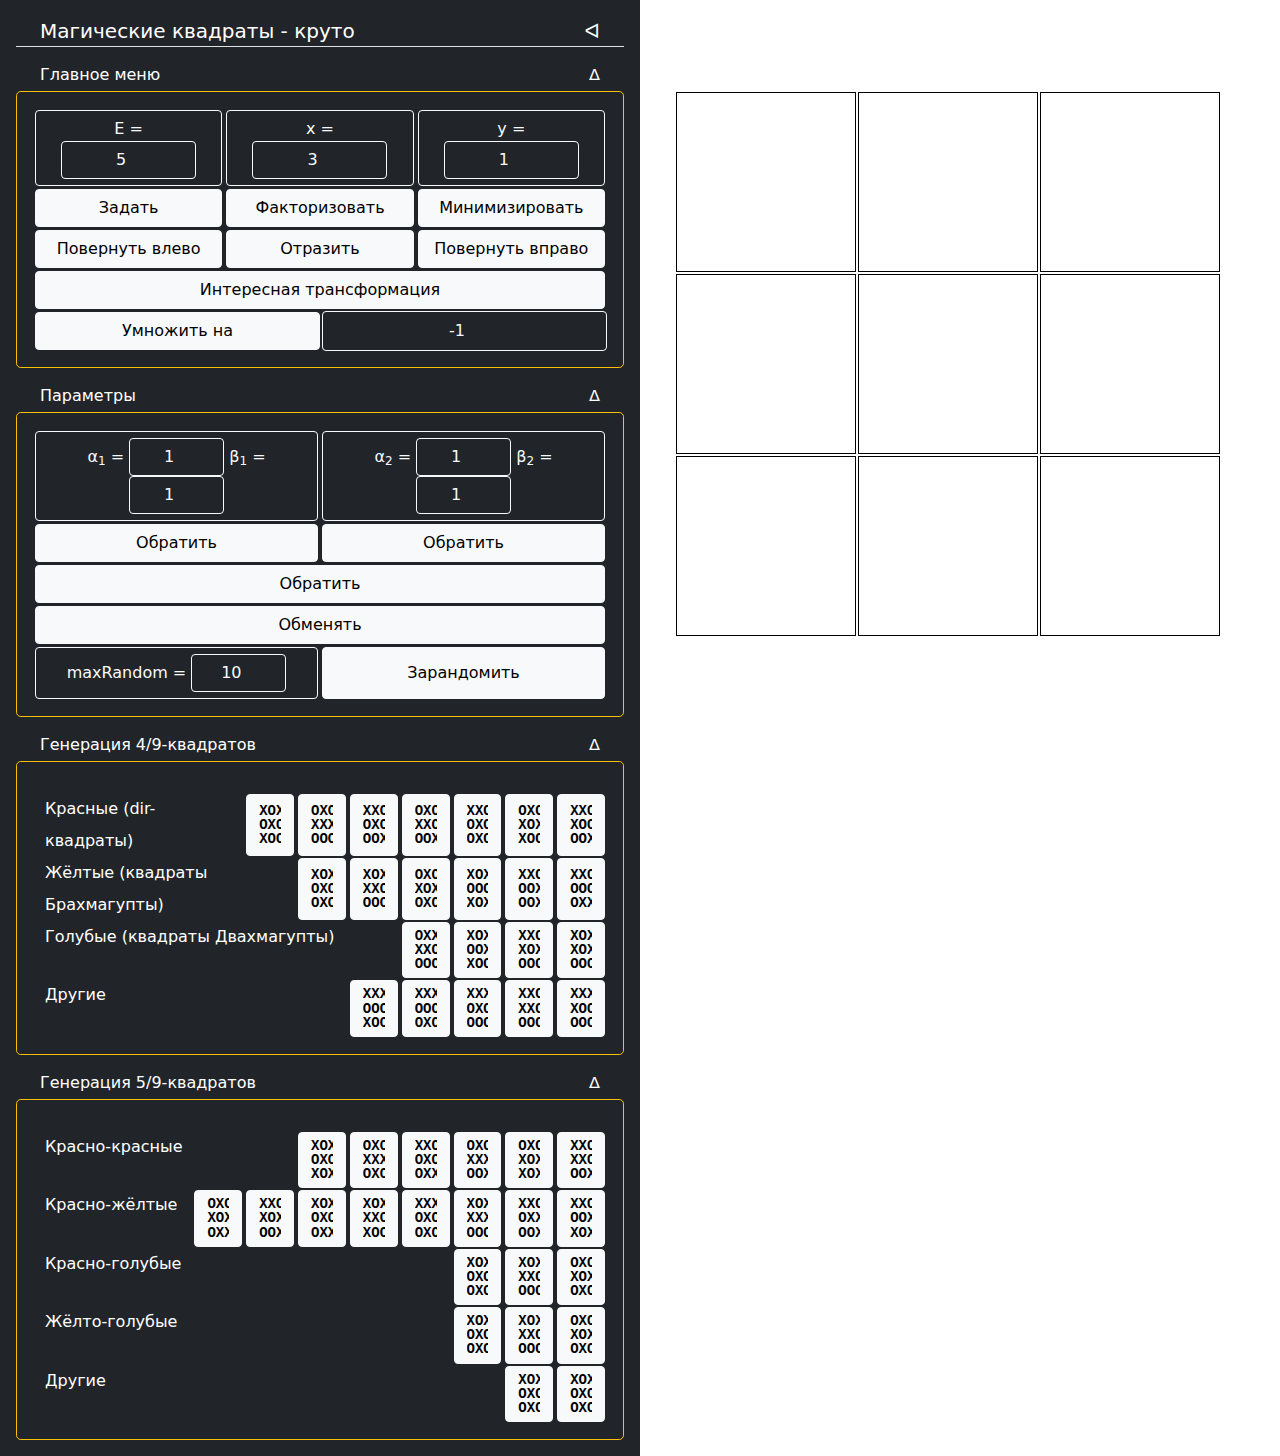
<file: New/index2.html>
<!DOCTYPE html>
<html lang="en">
<head>
    <meta charset="UTF-8">
    <meta http-equiv="X-UA-Compatible" content="IE=edge">
    <meta name="viewport" content="width=device-width, initial-scale=1.0">
    <title>MagicSquare</title>
    <link rel="stylesheet" href="../bootstrap-5/css/bootstrap.min.css">
    <link rel="stylesheet" href="../css/main.css">
</head>

<body>
<div class="content user-select-none">
    <div class="shadup d-flex flex-column flex-shrink-1 p-3 text-white bg-dark d-none">
        <div role="button" class="toggler text-end fs-5 border-bottom">ᐅ</div>
    </div>
    <div class="shadup leftPanel d-flex flex-column flex-shrink-1 p-3 text-white bg-dark">
        <div class="container border-bottom">
            <div class="row p-0 m-0">
                <div class="col fs-5">Магические квадраты - круто</div>
                <div role="button" class="toggler col-1 text-end fs-5">ᐊ</div>
            </div>
        </div>

<!--        Main menu-->
        <div class="container mt-3"><div class="row">
            <div role="button" class = "col toggler-main">Главное меню</div>
            <div role="button" class = "col-1 text-end toggler-main toggler-main-visible">ᐃ</div>
        </div></div>
        <div class="container border border-warning rounded-3 p-3 mt-1 main-cont">
            <div class="step-sm row">
                <div class = "col btn btn-outline-light">
                    E = <input class="btn btn-outline-light" type = "number" id = "inputE" value = "5" maxlength = "10" min = "-999999" max = "9999999">
                </div>
                <div class = "col btn btn-outline-light">
                    x = <input class="btn btn-outline-light" type = "number" id = "inputX" value = "3" maxlength = "10" min = "-999999" max = "9999999">
                </div>
                <div class = "col btn btn-outline-light">
                    y = <input class="btn btn-outline-light" type = "number" id = "inputY" value = "1" maxlength = "10" min = "-999999" max = "9999999">
                </div>
            </div>
            <div class="step-sm row">
                <button id = "applyButton" class="btn btn-light col">Задать</button>
                <button id = "factorizeButton" class="btn btn-light col">Факторизовать</button>
                <button id = "minimizeButton" class="btn btn-light col">Минимизировать</button>
            </div>
            <div class="step-sm row">
                <button id = "leftRotateButton" class="btn btn-light col">Повернуть влево</button>
                <button id = "mirrorButton" class="btn btn-light col">Отразить</button>
                <button id = "rightRotateButton" class="btn btn-light col">Повернуть вправо</button>
            </div>
            <div class="step-sm row">
                <button id = "interestingButton" class="btn btn-light col">Интересная трансформация</button>
            </div>
            <div class="step-sm row">
                <button id = "multiplyButton" class="btn btn-light col">Умножить на</button>
                <input class="btn btn-outline-light col" type = "number" id = "inputMultiply" value = "-1" maxlength = "3" min = "-9999" max = "999">
            </div>
        </div>

<!--        Params-->
        <div class="container mt-3"><div class="row">
            <div role="button" class = "col toggler-param">Параметры</div>
            <div role="button" class = "col-1 text-end toggler-param toggler-param-visible">ᐃ</div>
        </div></div>
        <div class="container border border-warning rounded-3 p-3 mt-1 param-cont">
            <div class = "step-sm row">
                <div class = "col btn btn-outline-light">
                    &#945<sub>1</sub> = <input class="btn btn-outline-light" type = "number" id = "inputA1" value = "1" min = "1" max = "15">
                    &#946<sub>1</sub> = <input class="btn btn-outline-light" type = "number" id = "inputB1" value = "1" min = "1" max = "15">
                </div>
                <div class = "col btn btn-outline-light">
                    &#945<sub>2</sub> = <input class="btn btn-outline-light" type = "number" id = "inputA2" value = "1" min = "1" max = "15">
                    &#946<sub>2</sub> = <input class="btn btn-outline-light" type = "number" id = "inputB2" value = "1" min = "1" max = "15">
                </div>
            </div>
            <div class = "step-sm row">
                <button id = "swapButton1" class="btn btn-light col">Обратить</button>
                <button id = "swapButton2" class="btn btn-light col">Обратить</button>
            </div>
            <div class = "step-sm row">
                <button id = "bigSwapButton" class="btn btn-light col">Обратить</button>
            </div>
            <div class = "step-sm row">
                <button id = "bigTradeButton" class="btn btn-light col">Обменять</button>
            </div>
            <div class = "step-sm row">
                <div class = "col btn btn-outline-light">
                    maxRandom = <input class="btn btn-outline-light" type = "number" id = "inputMaxParam" value = "10" maxlength = "3" min = "1" max = "15">
                </div>
                <button id = "randomButtonParam" class="btn btn-light col">Зарандомить</button>
            </div>
        </div>

<!--        4/9-->
        <div class="container mt-3"><div class="row">
            <div role="button" class = "col toggler-four">Генерация 4/9-квадратов</div>
            <div role="button" class = "col-1 text-end toggler-four toggler-four-visible">ᐃ</div>
        </div></div>
        <div class="container border border-warning rounded-3 p-3 mt-1 four-cont">
            <div class = "step-lg row">
                <div class="col align-middle lh-lg">Красные (dir-квадраты)</div>
                <button id = "applyButtonACEG" class="btn btn-light col-1 generator-button fw-bold my-red">
                    <pre class="font-monospace m-0 overflow-hidden" style="line-height: 1.01em">
XOX
OXO
XOO</pre></button>
                <button id = "applyButtonBDEF" class="btn btn-light col-1 generator-button fw-bold my-red">
                    <pre class="font-monospace m-0 overflow-hidden" style="line-height: 1.01em">
OXO
XXX
OOO</pre></button>
                <button id = "applyButtonABEJ" class="btn btn-light col-1 generator-button fw-bold my-red">
                    <pre class="font-monospace m-0 overflow-hidden" style="line-height: 1.01em">
XXO
OXO
OOX</pre></button>
                <button id = "applyButtonBDEJ" class="btn btn-light col-1 generator-button fw-bold my-red">
                    <pre class="font-monospace m-0 overflow-hidden" style="line-height: 1.01em">
OXO
XXO
OOX</pre></button>
                <button id = "applyButtonABEH" class="btn btn-light col-1 generator-button fw-bold my-red">
                    <pre class="font-monospace m-0 overflow-hidden" style="line-height: 1.01em">
XXO
OXO
OXO</pre></button>
                <button id = "applyButtonBDFG" class="btn btn-light col-1 generator-button fw-bold my-red">
                    <pre class="font-monospace m-0 overflow-hidden" style="line-height: 1.01em">
OXO
XOX
XOO</pre></button>
                <button id = "applyButtonABDJ" class="btn btn-light col-1 generator-button fw-bold my-red">
                    <pre class="font-monospace m-0 overflow-hidden" style="line-height: 1.01em">
XXO
XOO
OOX</pre></button>
            </div>
            <div class="row">
                <div class="col align-middle lh-lg">Жёлтые (квадраты Брахмагупты)</div>
                <button id = "applyButtonACEH" class="btn btn-light col-1 generator-button fw-bold my-yellow">
                    <pre class="font-monospace m-0 overflow-hidden" style="line-height: 1.01em">
XOX
OXO
OXO</pre></button>
                <button id = "applyButtonACDE" class="btn btn-light col-1 generator-button fw-bold my-yellow">
                    <pre class="font-monospace m-0 overflow-hidden" style="line-height: 1.01em">
XOX
XXO
OOO</pre></button>
                <button id = "applyButtonBDFH" class="btn btn-light col-1 generator-button fw-bold my-yellow">
                    <pre class="font-monospace m-0 overflow-hidden" style="line-height: 1.01em">
OXO
XOX
OXO</pre></button>
                <button id = "applyButtonACGJ" class="btn btn-light col-1 generator-button fw-bold my-yellow">
                    <pre class="font-monospace m-0 overflow-hidden" style="line-height: 1.01em">
XOX
OOO
XOX</pre></button>
                <button id = "applyButtonABFJ" class="btn btn-light col-1 generator-button fw-bold my-yellow">
                    <pre class="font-monospace m-0 overflow-hidden" style="line-height: 1.01em">
XXO
OOX
OOX</pre></button>
                <button id = "applyButtonABHJ" class="btn btn-light col-1 generator-button fw-bold my-yellow">
                    <pre class="font-monospace m-0 overflow-hidden" style="line-height: 1.01em">
XXO
OOO
OXX</pre></button>
            </div>
            <div class="row">
                <div class="col align-middle lh-lg">Голубые (квадраты Двахмагупты)</div>
                <button id = "applyButtonBCDE" class="btn btn-light col-1 generator-button fw-bold my-blue">
                    <pre class="font-monospace m-0 overflow-hidden" style="line-height: 1.01em">
OXX
XXO
OOO</pre></button>
                <button id = "applyButtonACFG" class="btn btn-light col-1 generator-button fw-bold my-blue">
                    <pre class="font-monospace m-0 overflow-hidden" style="line-height: 1.01em">
XOX
OOX
XOO</pre></button>
                <button id = "applyButtonABDF" class="btn btn-light col-1 generator-button fw-bold my-blue">
                    <pre class="font-monospace m-0 overflow-hidden" style="line-height: 1.01em">
XXO
XOX
OOO</pre></button>
                <button id = "applyButtonACDF" class="btn btn-light col-1 generator-button fw-bold my-blue">
                    <pre class="font-monospace m-0 overflow-hidden" style="line-height: 1.01em">
XOX
XOX
OOO</pre></button>
            </div>
            <div class="row">
                <div class="col align-middle lh-lg">Другие</div>
                <button id = "applyButtonABCG" class="btn btn-light col-1 generator-button fw-bold my-brown">
                    <pre class="font-monospace m-0 overflow-hidden" style="line-height: 1.01em">
XXX
OOO
XOO</pre></button>
                <button id = "applyButtonABCH" class="btn btn-light col-1 generator-button fw-bold my-brown">
                    <pre class="font-monospace m-0 overflow-hidden" style="line-height: 1.01em">
XXX
OOO
OXO</pre></button>
                <button id = "applyButtonABCE" class="btn btn-light col-1 generator-button fw-bold my-green">
                    <pre class="font-monospace m-0 overflow-hidden" style="line-height: 1.01em">
XXX
OXO
OOO</pre></button>
                <button id = "applyButtonABDE" class="btn btn-light col-1 generator-button fw-bold my-black">
                    <pre class="font-monospace m-0 overflow-hidden" style="line-height: 1.01em">
XXO
XXO
OOO</pre></button>
                <button id = "applyButtonABCD" class="btn btn-light col-1 generator-button fw-bold my-gray">
                    <pre class="font-monospace m-0 overflow-hidden" style="line-height: 1.01em">
XXX
XOO
OOO</pre></button>
            </div>
        </div>

<!--        5/9-->
        <div class="container mt-3"><div class="row">
            <div role="button" class = "col toggler-five">Генерация 5/9-квадратов</div>
            <div role="button" class = "col-1 text-end toggler-five toggler-five-visible">ᐃ</div>
        </div></div>
        <div class="container border border-warning rounded-3 p-3 mt-1 five-cont">
            <div class = "step-lg row">
                <div class="col align-middle lh-lg">Красно-красные</div>
                <button id = "applyButtonACEGJ" class="btn btn-light col-1 generator-button fw-bold my-red-red">
                    <pre class="font-monospace m-0 overflow-hidden" style="line-height: 1.01em">
XOX
OXO
XOX</pre></button>
                <button id = "applyButtonBDEFH" class="btn btn-light col-1 generator-button fw-bold my-red-red">
                    <pre class="font-monospace m-0 overflow-hidden" style="line-height: 1.01em">
OXO
XXX
OXO</pre></button>
                <button id = "applyButtonABEHJ" class="btn btn-light col-1 generator-button fw-bold my-red-red">
                    <pre class="font-monospace m-0 overflow-hidden" style="line-height: 1.01em">
XXO
OXO
OXX</pre></button>
                <button id = "applyButtonBDEFJ" class="btn btn-light col-1 generator-button fw-bold my-red-red">
                    <pre class="font-monospace m-0 overflow-hidden" style="line-height: 1.01em">
OXO
XXX
OOX</pre></button>
                <button id = "applyButtonBDFGJ" class="btn btn-light col-1 generator-button fw-bold my-red-red">
                    <pre class="font-monospace m-0 overflow-hidden" style="line-height: 1.01em">
OXO
XOX
XOX</pre></button>
                <button id = "applyButtonABDEJ" class="btn btn-light col-1 generator-button fw-bold my-red-red">
                    <pre class="font-monospace m-0 overflow-hidden" style="line-height: 1.01em">
XXO
XXO
OOX</pre></button>
            </div>
            <div class="row">
                <div class="col align-middle lh-lg">Красно-жёлтые</div>
                <button id = "applyButtonBDFHJ" class="btn btn-light col-1 generator-button fw-bold my-red-yellow">
                    <pre class="font-monospace m-0 overflow-hidden" style="line-height: 1.01em">
OXO
XOX
OXX</pre></button>
                <button id = "applyButtonABDFJ" class="btn btn-light col-1 generator-button fw-bold my-red-yellow">
                    <pre class="font-monospace m-0 overflow-hidden" style="line-height: 1.01em">
XXO
XOX
OOX</pre></button>
                <button id = "applyButtonACEHJ" class="btn btn-light col-1 generator-button fw-bold my-red-yellow">
                    <pre class="font-monospace m-0 overflow-hidden" style="line-height: 1.01em">
XOX
OXO
OXX</pre></button>
                <button id = "applyButtonACDEG" class="btn btn-light col-1 generator-button fw-bold my-red-yellow">
                    <pre class="font-monospace m-0 overflow-hidden" style="line-height: 1.01em">
XOX
XXO
XOO</pre></button>
                <button id = "applyButtonABCEH" class="btn btn-light col-1 generator-button fw-bold my-red-yellow">
                    <pre class="font-monospace m-0 overflow-hidden" style="line-height: 1.01em">
XXX
OXO
OXO</pre></button>
                <button id = "applyButtonACDEF" class="btn btn-light col-1 generator-button fw-bold my-red-yellow">
                    <pre class="font-monospace m-0 overflow-hidden" style="line-height: 1.01em">
XOX
XXX
OOO</pre></button>
                <button id = "applyButtonABEFJ" class="btn btn-light col-1 generator-button fw-bold my-red-yellow">
                    <pre class="font-monospace m-0 overflow-hidden" style="line-height: 1.01em">
XXO
OXX
OOX</pre></button>
                <button id = "applyButtonABFGJ" class="btn btn-light col-1 generator-button fw-bold my-red-yellow">
                    <pre class="font-monospace m-0 overflow-hidden" style="line-height: 1.01em">
XXO
OOX
XOX</pre></button>
            </div>
            <div class="row">
                <div class="col align-middle lh-lg">Красно-голубые</div>
                <button id = "applyButtonABCEF" class="btn btn-light col-1 generator-button fw-bold my-red-blue">
                    <pre class="font-monospace m-0 overflow-hidden" style="line-height: 1.01em">
XOX
OXO
OXO</pre></button>
                <button id = "applyButtonABCEF" class="btn btn-light col-1 generator-button fw-bold my-red-blue">
                    <pre class="font-monospace m-0 overflow-hidden" style="line-height: 1.01em">
XOX
XXO
OOO</pre></button>
                <button id = "applyButtonABCEF" class="btn btn-light col-1 generator-button fw-bold my-red-blue">
                    <pre class="font-monospace m-0 overflow-hidden" style="line-height: 1.01em">
OXO
XOX
OXO</pre></button>
            </div>
            <div class="row">
                <div class="col align-middle lh-lg">Жёлто-голубые</div>
                <button id = "applyButtonABCEF" class="btn btn-light col-1 generator-button fw-bold my-yellow-blue">
                    <pre class="font-monospace m-0 overflow-hidden" style="line-height: 1.01em">
XOX
OXO
OXO</pre></button>
                <button id = "applyButtonABCEF" class="btn btn-light col-1 generator-button fw-bold my-yellow-blue">
                    <pre class="font-monospace m-0 overflow-hidden" style="line-height: 1.01em">
XOX
XXO
OOO</pre></button>
                <button id = "applyButtonABCEF" class="btn btn-light col-1 generator-button fw-bold my-yellow-blue">
                    <pre class="font-monospace m-0 overflow-hidden" style="line-height: 1.01em">
OXO
XOX
OXO</pre></button>
            </div>
            <div class="row">
                <div class="col align-middle lh-lg">Другие</div>
                <button id = "applyButtonABCEF" class="btn btn-light col-1 generator-button fw-bold my-blue-blue">
                    <pre class="font-monospace m-0 overflow-hidden" style="line-height: 1.01em">
XOX
OXO
OXO</pre></button>
                <button id = "applyButtonABCEF" class="btn btn-light col-1 generator-button fw-bold my-yellow-brown">
                    <pre class="font-monospace m-0 overflow-hidden" style="line-height: 1.01em">
XOX
OXO
OXO</pre></button>
            </div>



        </div>

    </div>


    <div class="d-flex flex-column flex-shrink-1 position-relative">
        <div class = "square" id = "square">
            <div class = "squareLine">
                <div id = "E+x" class = "squareElement"></div>
                <div id = "E-x+y" class = "squareElement"></div>
                <div id = "E-y" class = "squareElement"></div>
            </div>
            <div class = "squareLine">
                <div id = "E-x-y" class = "squareElement"></div>
                <div id = "E" class = "squareElement"></div>
                <div id = "E+x+y" class = "squareElement"></div>
            </div>
            <div class = "squareLine">
                <div id = "E+y" class = "squareElement"></div>
                <div id = "E+x-y" class = "squareElement"></div>
                <div id = "E-x" class = "squareElement"></div>
            </div>
        </div>
    </div>
</div>

<script src="../js/math.js"></script>
<script src="../js/common.js"></script>
<script src="../js/polynomials.js"></script>
<script src="../js/polynomials2.js"></script>
<script src="../js/rsa.js"></script>
<script src="../js/generator.js"></script>
<script src="../jQuery/jQuery.js"></script>
<script src="../js/main2.js"></script>


<script>
    $('.toggler').on('click', () => {
        $('.shadup').toggleClass('d-none');
        $('#square').toggleClass('square');
    });
    $('.toggler-main').on('click', () => {
        let $mainCot = $('.main-cont');
        $mainCot.toggleClass('d-none');
        console.log($mainCot[0].classList);
        $('.toggler-main-visible').text(($mainCot[0].classList.contains('d-none') ? 'ᐁ' : 'ᐃ'));
    });
    $('.toggler-four').on('click', () => {
        let $mainCot = $('.four-cont');
        $mainCot.toggleClass('d-none');
        console.log($mainCot[0].classList);
        $('.toggler-four-visible').text(($mainCot[0].classList.contains('d-none') ? 'ᐁ' : 'ᐃ'));
    });
    $('.toggler-five').on('click', () => {
        let $mainCot = $('.five-cont');
        $mainCot.toggleClass('d-none');
        console.log($mainCot[0].classList);
        $('.toggler-five-visible').text(($mainCot[0].classList.contains('d-none') ? 'ᐁ' : 'ᐃ'));
    });
    $('.toggler-param').on('click', () => {
        let $mainCot = $('.param-cont');
        $mainCot.toggleClass('d-none');
        console.log($mainCot[0].classList);
        $('.toggler-param-visible').text(($mainCot[0].classList.contains('d-none') ? 'ᐁ' : 'ᐃ'));
    });
</script>
</body>

</html>
</file>
<file: css/main.css>
@media (max-width: 1200px){
    .content{
        flex-direction: column;
    }

    #leftPanel {
        position: fixed;
        bottom: 0px;
        width: 100%;
        height: 30%;
        display: flex;
        flex-direction: row !important;
        overflow: scroll;
    }

    #leftPanel h6 {
        display: none;
    }

    #square {
        position: absolute !important;
        right: 20% !important;
    }

    .squareElement {
        width: 120px !important;
        height: 120px !important;
        line-height: 120px !important;
        font-size: medium !important;
    }
}

body {
    display: flex;
    flex-direction: column;
    margin: 0;
}

input {
    cursor:text !important;
}

input:focus {
    outline: 1px solid white !important;
}

.content {
    display: flex;
    flex-direction: row;
    flex: 1;
}

.leftPanel{
    width: 50%;
}

.squareLine {
    display: flex;
}

.squareElement {
    box-sizing: border-box;
    margin-top: 2px;
    margin-left: 2px;
    width: 180px;
    height: 180px;
    line-height: 180px;
    text-align: center;
    font-size: larger;
    border: 1px black solid;
    -moz-user-select: none;
    -khtml-user-select: none;
    -webkit-user-select: none;
    user-select: none;
}

#square {
    position: fixed;
    right: 1%;
    top: 10%;
    align-self: center;
    width: 50%;
}

.square {
    display: flex;
    flex-direction: column;
    justify-content: center;
    align-items: center;
}

.red {
    color: red;
    font-weight: bold;
    border-color: red;
    border-width: 2px;
}

.row button {
    margin: 1px 2px;
}

.row {
    padding-left: 0px;
    padding-right: 0px;
    margin-left: 0px;
    margin-right: 0px;
}

.col {
    margin-left: 0px;
    margin-right: 0px;
}

div.btn:hover, input.btn:hover {
    color: #f8f9fa;
    background-color: #212529;
}

div.btn{
    margin: 1px 2px;
    cursor: default;
}

.step-sm {
    margin-top: 1px;
}

.step-lg {
    margin-top: 15px;
}

.square-container {
    display: flex;
    flex-direction: row;
    align-items: center;
}

.square-wrapper {
    display: flex;
    flex-direction: column;
    align-items: center;
    justify-content: center;
    margin: 20px;
}

.small-input {
    width: 60px;
    font-size: 24px;
}
</file>
<file: css/main2.css>
@media (max-width: 1200px){
    .content{
        flex-direction: column;
    }

    #leftPanel {
        position: sticky;
        bottom: 0;
        width: 100%;
        height: 30%;
        display: flex;
        flex-direction: row !important;
        overflow: scroll;
    }

    #leftPanel h6 {
        display: none;
    }

    .squareElement {
        width: 120px !important;
        height: 120px !important;
        line-height: 120px !important;
        font-size: medium !important;
    }
}

body {
    display: flex;
    flex-direction: column;
    margin: 0;
}

input {
    cursor:text !important;
}

input:focus {
    outline: 1px solid white !important;
}

.content {
    display: flex;
    flex-direction: row;
    flex: 1;
}

.leftPanel{
    width: 50%;
    min-height: 100vh;
}

.squareLine {
    display: flex;
}

.squareElement {
    box-sizing: border-box;
    margin-top: 2px;
    margin-left: 2px;
    width: 180px;
    height: 180px;
    line-height: 180px;
    text-align: center;
    font-size: larger;
    border: 1px black solid;
    -moz-user-select: none;
    -khtml-user-select: none;
    -webkit-user-select: none;
    user-select: none;
}

#square {
    position: fixed;
    top: 10%;
    left: 30%;
    display: flex;
    flex-direction: column;
    justify-content: center;
    align-items: center;
}

.square {
    position: fixed!important;
    left: auto!important;
    right: 1%;
    top: 10%;
    align-self: center;
    width: 50%;
    z-index: -1;
}

.red {
    color: red;
    font-weight: bold;
    border-color: red;
    border-width: 2px;
}

.row button {
    margin: 1px 2px;
}

.row {
    padding-left: 0px;
    padding-right: 0px;
    margin-left: 0px;
    margin-right: 0px;
}

.col {
    margin-left: 0px;
    margin-right: 0px;
}

div.btn:hover, input.btn:hover {
    color: #f8f9fa;
    background-color: #212529;
}

div.btn{
    margin: 1px 2px;
    cursor: default;
}

.step-sm {
    margin-top: 1px;
}

.step-lg {
    margin-top: 15px;
}

.square-container {
    display: flex;
    flex-direction: row;
    align-items: center;
}

.square-wrapper {
    display: flex;
    flex-direction: column;
    align-items: center;
    justify-content: center;
    margin: 20px;
}

.small-input {
    width: 60px;
    font-size: 24px;
}

.my-red {
    border-color: darkred!important;
    background: lightcoral!important;
}

.my-yellow {
    border-color: darkgoldenrod!important;
    background: lightgoldenrodyellow!important;
}

.my-blue {
    border-color: darkblue!important;
    background: lightskyblue!important;
}

.my-brown {
    border-color: darkolivegreen!important;
    background: #c19a6b!important;
}

.my-green {
    border-color: darkgreen!important;
    background: lightgreen!important;
}

.my-black {
    border-color: black!important;
    background: lightslategray!important;
}

.my-gray {
    border-color: black!important;
    background: lightgray!important;
}

.my-red-red {
    border-color: darkred!important;
    background: linear-gradient(to right, lightcoral 50%, lightcoral 50%)!important;
}

.my-red-yellow {
    border-color: darkorange!important;
    background: linear-gradient(to right, lightcoral 50%, lightgoldenrodyellow 50%)!important;
}

.my-red-blue {
    border-color: purple!important;
    background: linear-gradient(to right, lightcoral 50%, lightskyblue 50%)!important;
}

.my-yellow-blue {
    border-color: lightgreen!important;
    background: linear-gradient(to right, lightgoldenrodyellow 50%, lightskyblue 50%)!important;
}

.my-blue-blue {
    border-color: darkblue!important;
    background: linear-gradient(to right, lightskyblue 50%, lightskyblue 50%)!important;
}


.my-yellow-brown {
    border-color: brown!important;
    background: linear-gradient(to right, lightgoldenrodyellow 50%, #c19a6b 50%)!important;
}
</file>
